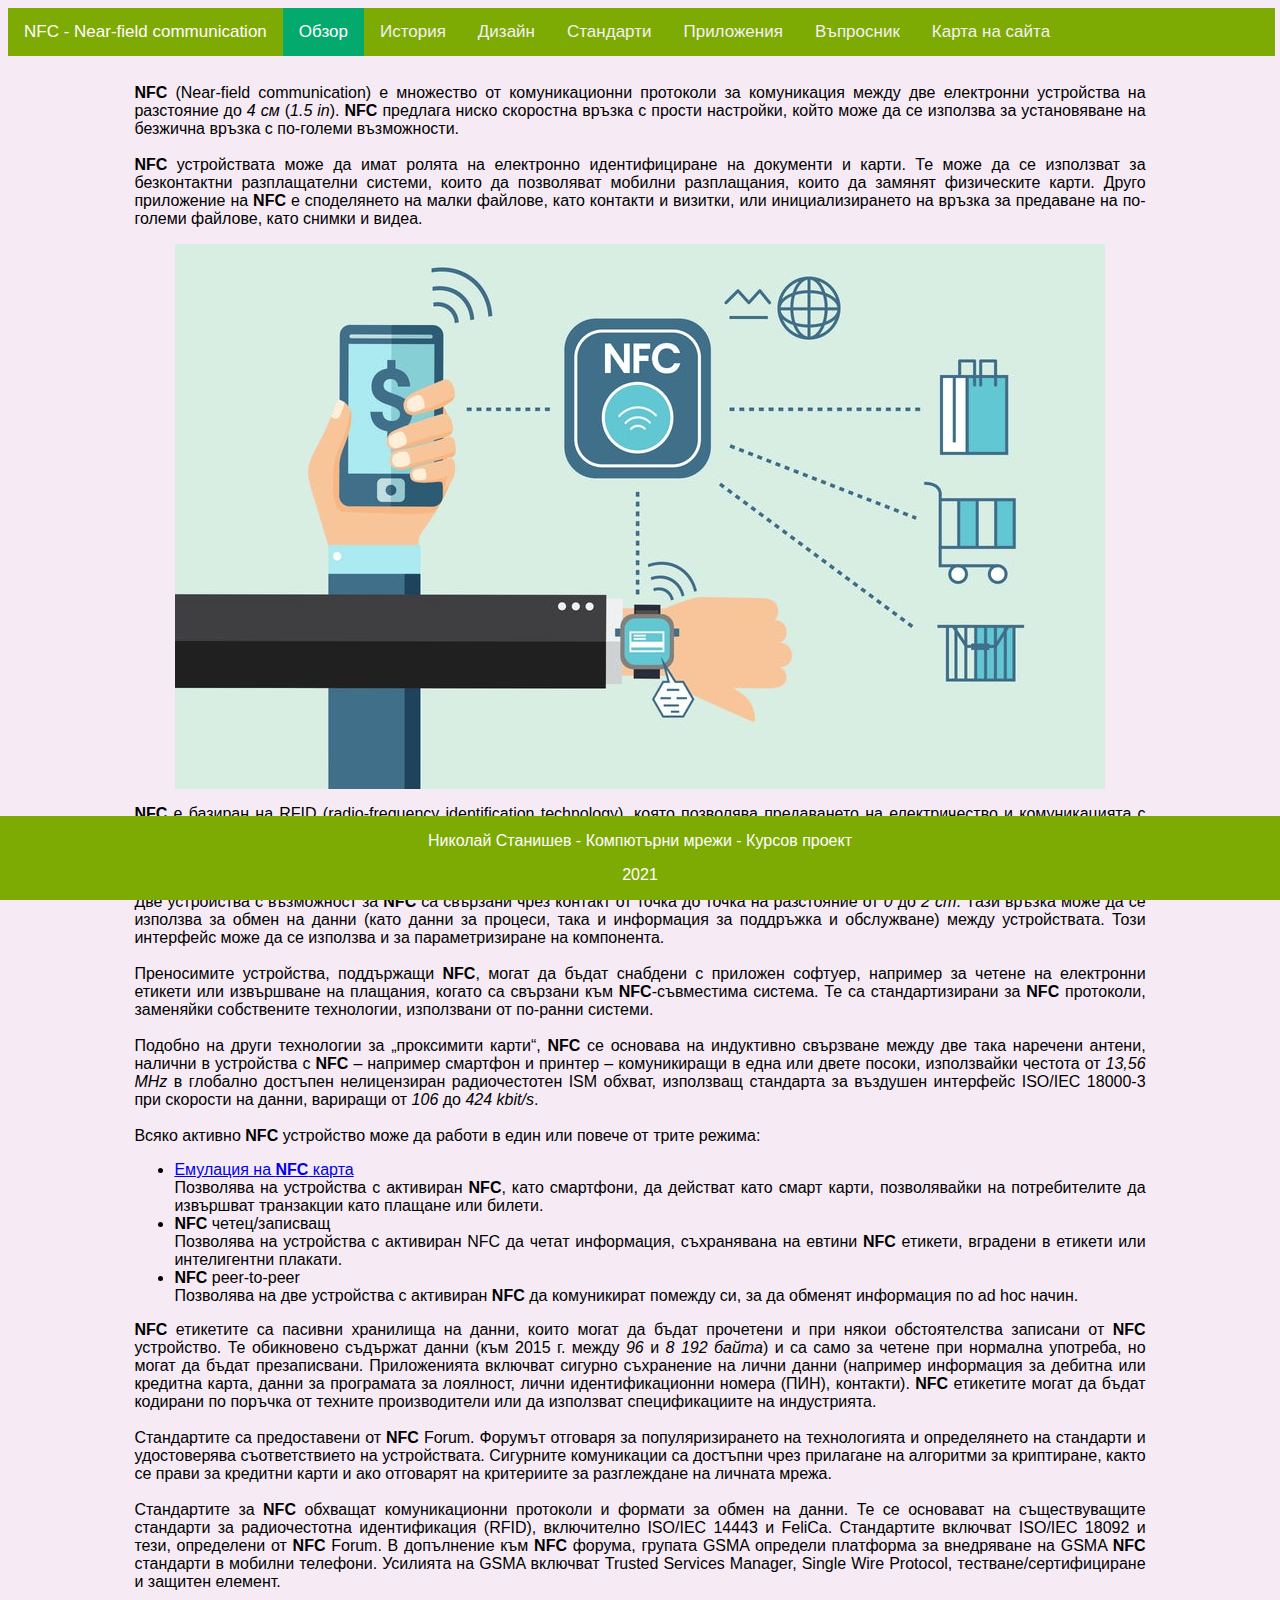
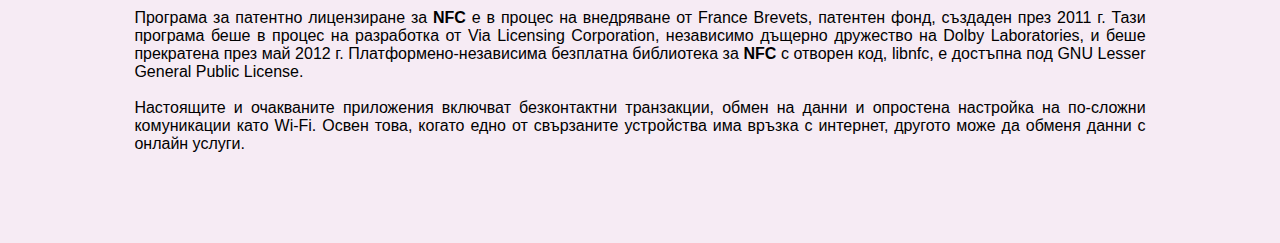
<file: index.html>
<html>

<head>
  <link rel="shortcut icon" type="image/jpg" href="./common/img/logo.png" />
  <meta charset="UTF-8">
  <script src="./common/js/common.js"></script>
</head>

<body>
  <div class="container">
    <p>
      <b>NFC</b> (Near-field communication) е множество от комуникационни протоколи за комуникация между две електронни
      устройства на разстояние до <i>4 см</i> (<i>1.5 in</i>). <b>NFC</b> предлага ниско скоростна връзка с прости
      настройки, който може да се използва за установяване на безжична връзка с по-големи възможности.
      <br><br>
      <b>NFC</b> устройствата може да имат ролята на електронно идентифициране на документи и карти. Те може да се
      използват за безконтактни разплащателни системи, които да позволяват мобилни разплащания, които да замянят
      физическите карти. Друго приложение на <b>NFC</b> е споделянето на малки файлове, като контакти и визитки, или
      инициализирането на връзка за предаване на по-големи файлове, като снимки и видеа.
    </p>
    <div class="image-container">
      <img src="./img/nfc-index.jpg" />
    </div>
    <p>
      <b>NFC</b> е базиран на RFID (radio-frequency identification technology), която позволява предаването на
      електричество и комуникацията с устройства, които нямат собствено захранване използвайки радио вълни. Това се
      използва за идентификация, уторизация и следене. Подобни технологии са QR кодовете и баркодовете.
    </p>
    <p>
      Near-field communication (<b>NFC</b>) описва технология, която може да се използва за безконтактен обмен на данни
      на къси разстояния. Две устройства с възможност за <b>NFC</b> са свързани чрез контакт от точка до точка на
      разстояние от <i>0</i> до <i>2 cm</i>. Тази връзка може да се използва за обмен на данни (като данни за процеси,
      така и информация за поддръжка и обслужване) между устройствата. Този интерфейс може да се използва и за
      параметризиране на компонента.
      <br><br>
      Преносимите устройства, поддържащи <b>NFC</b>, могат да бъдат снабдени с приложен софтуер, например за четене на
      електронни етикети или извършване на плащания, когато са свързани към <b>NFC</b>-съвместима система. Те са
      стандартизирани за <b>NFC</b> протоколи, заменяйки собствените технологии, използвани от по-ранни системи.
      <br><br>
      Подобно на други технологии за „проксимити карти“, <b>NFC</b> се основава на индуктивно свързване между две така
      наречени антени, налични в устройства с <b>NFC</b> – например смартфон и принтер – комуникиращи в една или двете
      посоки, използвайки честота от <i>13,56 MHz</i> в глобално достъпен нелицензиран радиочестотен ISM обхват,
      използващ стандарта за въздушен интерфейс ISO/IEC 18000-3 при скорости на данни, вариращи от <i>106</i> до <i>424
        kbit/s</i>.
      <br><br>
      Всяко активно <b>NFC</b> устройство може да работи в един или повече от трите режима:
    <ul>
      <li><a href="./host-card-emulation.html">Емулация на <b>NFC</b> карта</a></li>
      Позволява на устройства с активиран <b>NFC</b>, като смартфони, да действат като смарт карти, позволявайки на
      потребителите да извършват транзакции като плащане или билети.
      <li><b>NFC</b> четец/записващ</li>
      Позволява на устройства с активиран NFC да четат информация, съхранявана на евтини <b>NFC</b> етикети, вградени в
      етикети или интелигентни плакати.
      <li id="nfc-peer-to-peer"><b>NFC</b> peer-to-peer</li>
      Позволява на две устройства с активиран <b>NFC</b> да комуникират помежду си, за да обменят информация по ad hoc
      начин.
    </ul>
    <b>NFC</b> етикетите са пасивни хранилища на данни, които могат да бъдат прочетени и при някои обстоятелства
    записани от <b>NFC</b> устройство. Те обикновено съдържат данни (към 2015 г. между <i>96</i> и <i>8 192 байта</i>) и
    са само за четене при нормална употреба, но могат да бъдат презаписвани. Приложенията включват сигурно съхранение на
    лични данни (например информация за дебитна или кредитна карта, данни за програмата за лоялност, лични
    идентификационни номера (ПИН), контакти). <b>NFC</b> етикетите могат да бъдат кодирани по поръчка от техните
    производители или да използват спецификациите на индустрията.
    <br><br>
    Стандартите са предоставени от <b>NFC</b> Forum. Форумът отговаря за популяризирането на технологията и определянето
    на стандарти и удостоверява съответствието на устройствата. Сигурните комуникации са достъпни чрез прилагане на
    алгоритми за криптиране, както се прави за кредитни карти и ако отговарят на критериите за разглеждане на личната
    мрежа.
    <br><br>
    Стандартите за <b>NFC</b> обхващат комуникационни протоколи и формати за обмен на данни. Те се основават на
    съществуващите стандарти за радиочестотна идентификация (RFID), включително ISO/IEC 14443 и FeliCa. Стандартите
    включват ISO/IEC 18092 и тези, определени от <b>NFC</b> Forum. В допълнение към <b>NFC</b> форума, групата GSMA
    определи платформа за внедряване на GSMA <b>NFC</b> стандарти в мобилни телефони. Усилията на GSMA включват Trusted
    Services Manager, Single Wire Protocol, тестване/сертифициране и защитен елемент.
    <br><br>
    Програма за патентно лицензиране за <b>NFC</b> е в процес на внедряване от France Brevets, патентен фонд, създаден
    през 2011 г. Тази програма беше в процес на разработка от Via Licensing Corporation, независимо дъщерно дружество на
    Dolby Laboratories, и беше прекратена през май 2012 г. Платформено-независима безплатна библиотека за <b>NFC</b> с
    отворен код, libnfc, е достъпна под GNU Lesser General Public License.
    <br><br>
    Настоящите и очакваните приложения включват безконтактни транзакции, обмен на данни и опростена настройка на
    по-сложни комуникации като Wi-Fi. Освен това, когато едно от свързаните устройства има връзка с интернет, другото
    може да обменя данни с онлайн услуги.
    </p>
  </div>
</body>

</html>
</file>
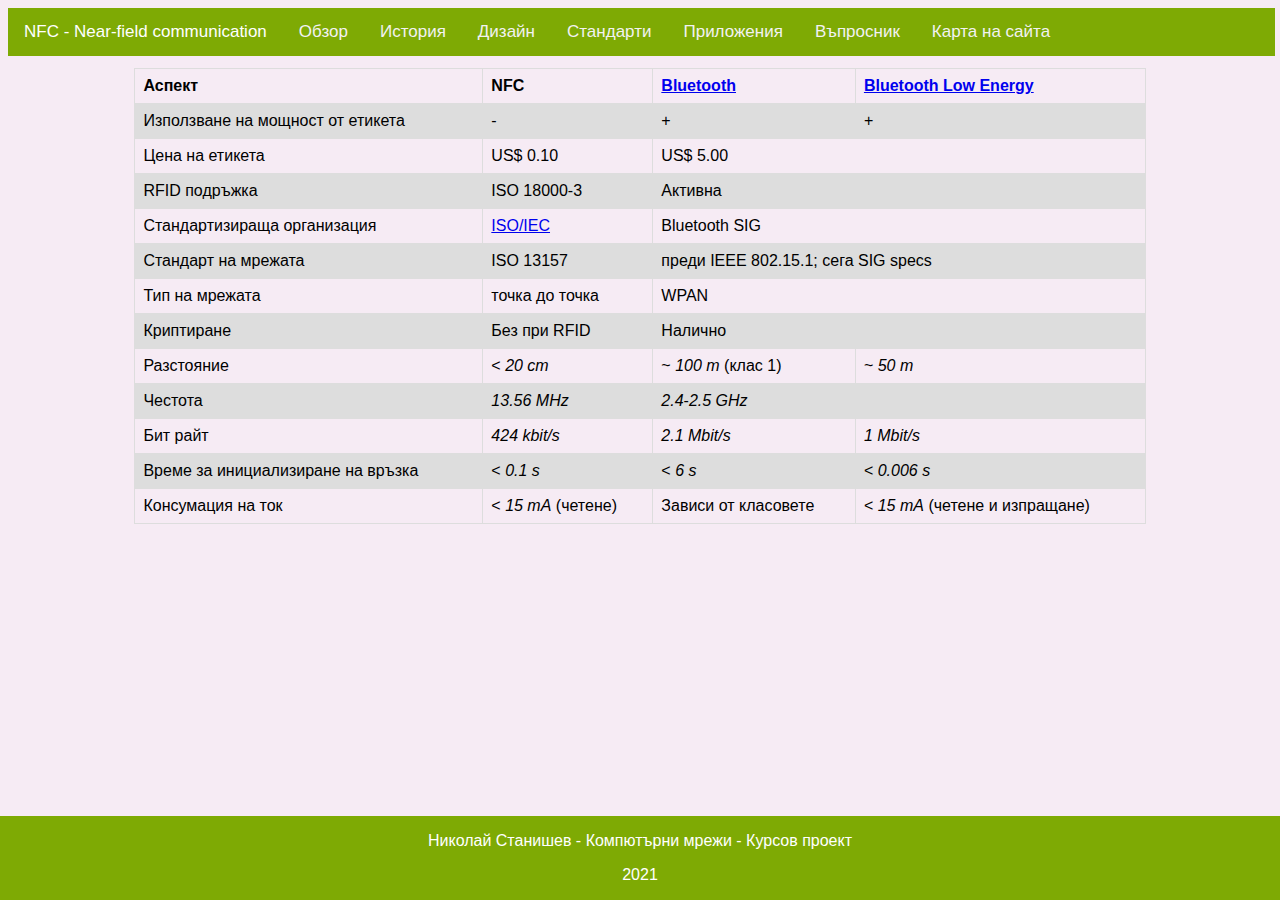
<file: buetooth-comparison.html>
<html>

<head>
  <link rel="shortcut icon" type="image/jpg" href="./common/img/logo.png" />
  <meta charset="UTF-8">
  <script src="./common/js/common.js"></script>
</head>

<body>
  <div class="container">
    <table>
      <tr>
        <th>Аспект</th>
        <th><b>NFC</b></th>
        <th><a href="https://bg.wikipedia.org/wiki/Bluetooth">Bluetooth</a></th>
        <th><a href="https://en.wikipedia.org/wiki/Bluetooth_Low_Energy">Bluetooth Low Energy</a></th>
      </tr>
      <tr>
        <td>Използване на мощност от етикета</td>
        <td>-</td>
        <td>+</td>
        <td>+</td>
      </tr>
      <tr>
        <td>Цена на етикета</td>
        <td>US$ 0.10</td>
        <td colspan="4">US$ 5.00</td>
      </tr>
      <tr>
        <td>RFID подръжка</td>
        <td>ISO 18000-3</td>
        <td colspan="4">Активна</td>
      </tr>
      <tr>
        <td>Стандартизираща организация</td>
        <td><a href="./standarts.html#ISOIEC">ISO/IEC</a></td>
        <td colspan="4">Bluetooth SIG</td>
      </tr>
      <tr>
        <td>Стандарт на мрежата</td>
        <td>ISO 13157</td>
        <td colspan="4">преди IEEE 802.15.1; сега SIG specs</td>
      </tr>
      <tr>
        <td>Тип на мрежата</td>
        <td>точка до точка</td>
        <td colspan="4">WPAN</td>
      </tr>
      <tr>
        <td>Криптиране</td>
        <td>Без при RFID</td>
        <td colspan="4">Налично</td>
      </tr>
      <tr>
        <td>Разстояние</td>
        <td>
          < <i>20 cm</i>
        </td>
        <td>~ <i>100 m</i> (клас 1)</td>
        <td>~ <i>50 m</i></td>
      </tr>
      <tr>
        <td>Честота</td>
        <td><i>13.56 MHz</i></td>
        <td colspan="4"><i>2.4</i>-<i>2.5 GHz</i></td>
      </tr>
      <tr>
        <td>Бит райт</td>
        <td><i>424 kbit/s</i></td>
        <td><i>2.1 Mbit/s</i></td>
        <td><i>1 Mbit/s</i></td>
      </tr>
      <tr>
        <td>Време за инициализиране на връзка</td>
        <td>
          < <i>0.1 s</i>
        </td>
        <td>
          < <i>6 s</i>
        </td>
        <td>
          < <i>0.006 s</i>
        </td>
      </tr>
      <tr>
        <td>Консумация на ток</td>
        <td>
          < <i>15 mA</i> (четене)
        </td>
        <td>Зависи от класовете</td>
        <td>
          < <i>15 mA</i> (четене и изпращане)
        </td>
      </tr>
    </table>
  </div>
</body>

</html>
</file>
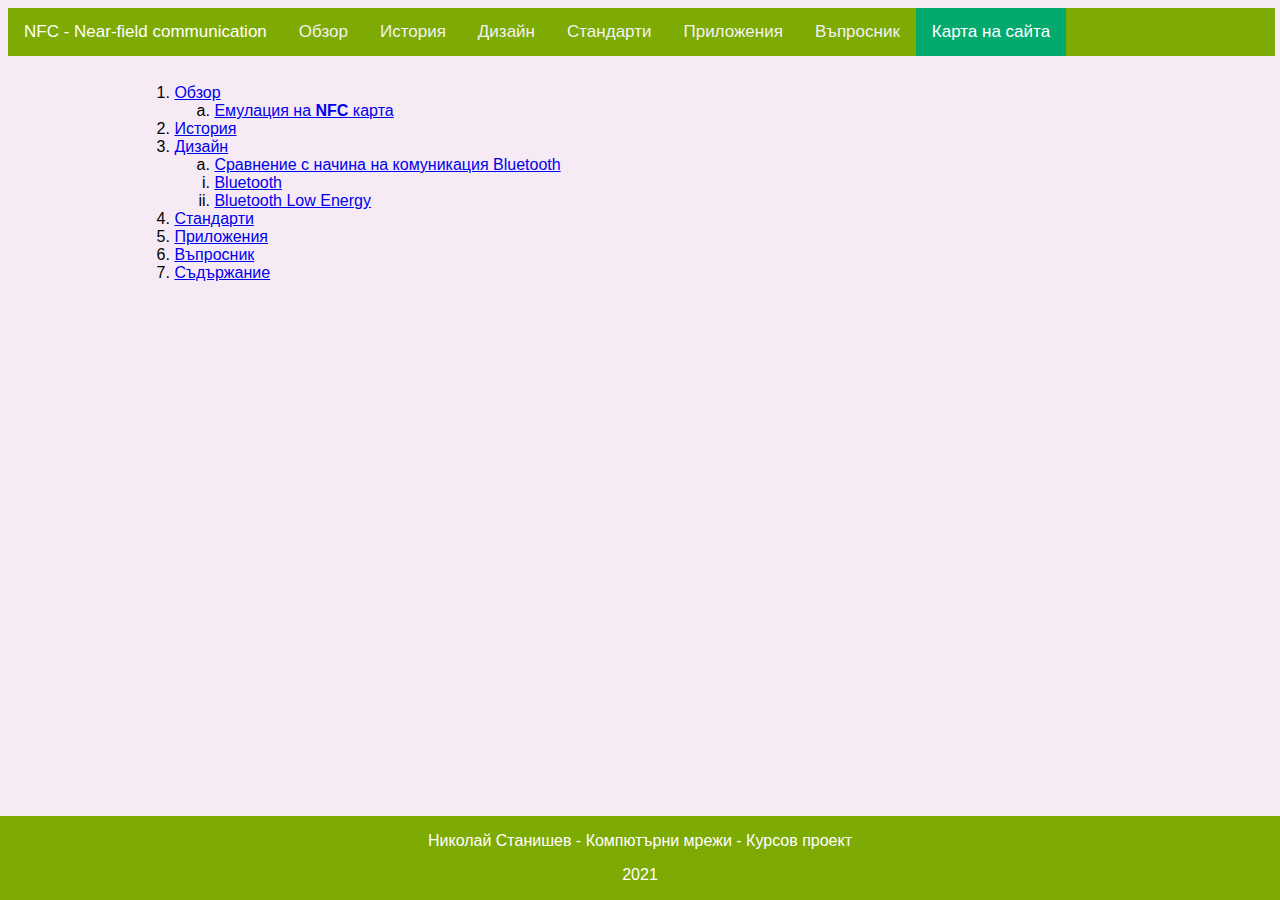
<file: content.html>
<html>

<head>
  <link rel="shortcut icon" type="image/jpg" href="./common/img/logo.png" />
  <meta charset="UTF-8">
  <script src="./common/js/common.js"></script>
</head>

<body>
  <div class="container">
    <ol>
      <li><a href="./index.html">Обзор</a></li>
      <ol type="a">
        <li><a href="./host-card-emulation.html">Емулация на <b>NFC</b> карта</a></li>
      </ol>
      <li><a href="./history.html">История</a></li>
      <li><a href="./design.html">Дизайн</a></li>
      <ol type="a">
        <li><a href="./buetooth-comparison.html">Сравнение с начина на комуникация Bluetooth</a></li>
      </ol>
      <ol type="i">
        <li><a href="./buetooth-comparison.html">Bluetooth</a></li>
        <li><a href="./buetooth-comparison.html">Bluetooth Low Energy</a></li>
      </ol>
      <li><a href="./standarts.html">Стандарти</a></li>
      <li><a href="./applications.html">Приложения</a></li>
      <li><a href="./quiz.html">Въпросник</a></li>
      <li><a href="./content.html">Съдържание</a></li>
    </ol>
  </div>
</body>

</html>
</file>
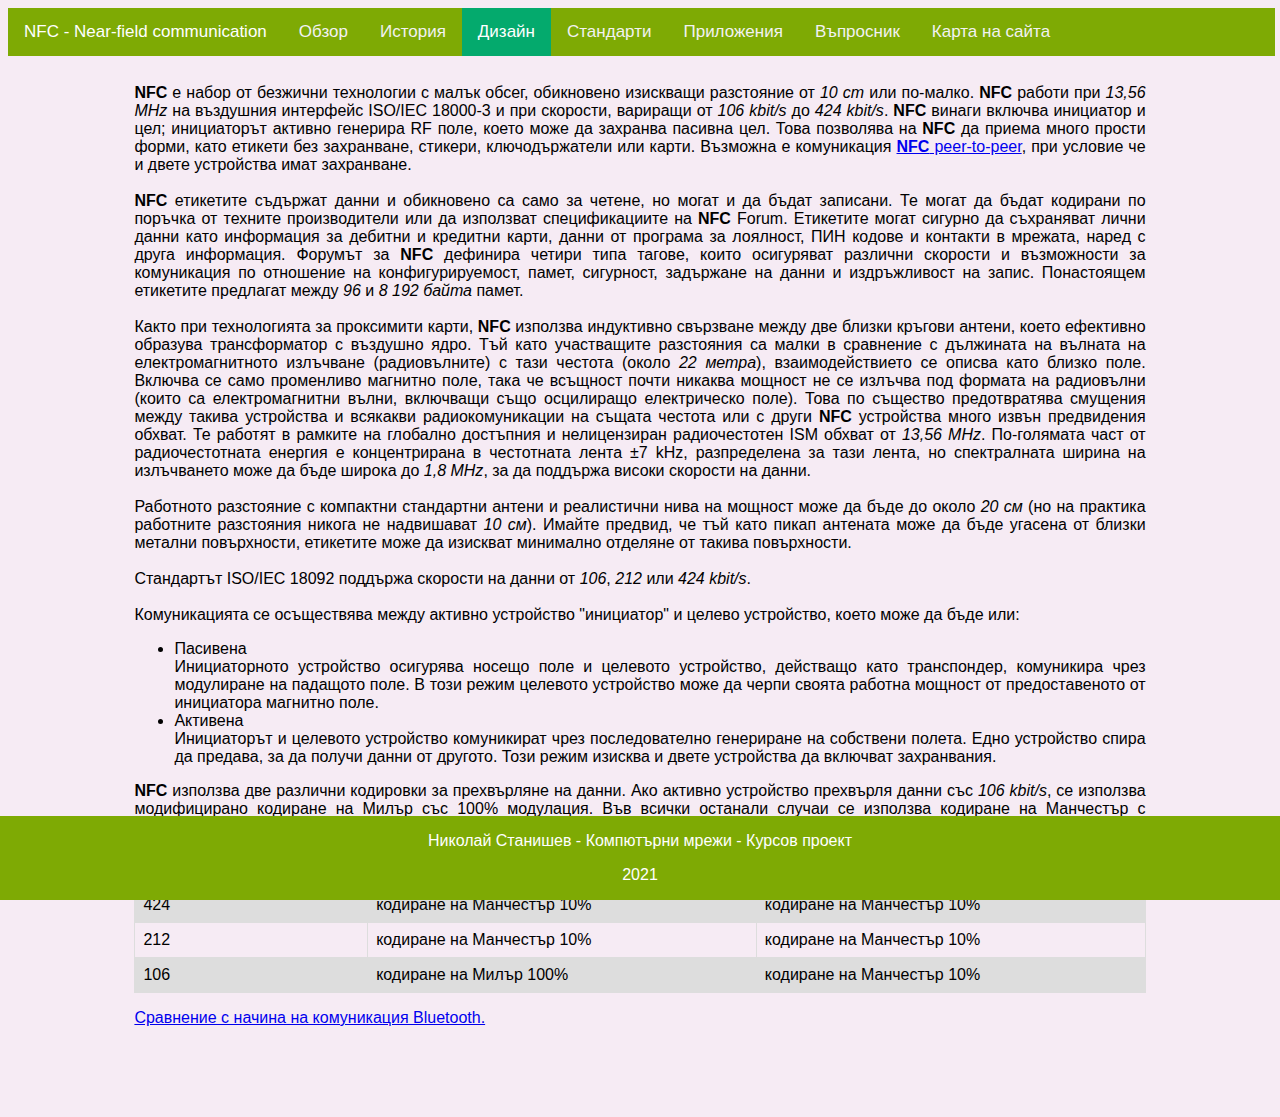
<file: design.html>
<html>

<head>
  <link rel="shortcut icon" type="image/jpg" href="./common/img/logo.png" />
  <meta charset="UTF-8">

  <script src="./common/js/common.js"></script>
</head>

<body>
  <div class="container">
    <p>
      <b>NFC</b> е набор от безжични технологии с малък обсег, обикновено изискващи разстояние от <i>10 cm</i> или
      по-малко. <b>NFC</b> работи при <i>13,56 MHz</i> на въздушния интерфейс ISO/IEC 18000-3 и при скорости, вариращи
      от <i>106 kbit/s</i> до <i>424 kbit/s</i>. <b>NFC</b> винаги включва инициатор и цел; инициаторът активно генерира
      RF поле, което може да захранва пасивна цел. Това позволява на <b>NFC</b> да приема много прости форми, като
      етикети без захранване, стикери, ключодържатели или карти. Възможна е комуникация <a
        href="./index.html#nfc-peer-to-peer"><b>NFC</b> peer-to-peer</a>, при условие че и двете устройства имат
      захранване.
      <br><br>
      <b>NFC</b> етикетите съдържат данни и обикновено са само за четене, но могат и да бъдат записани. Те могат да
      бъдат кодирани по поръчка от техните производители или да използват спецификациите на <b>NFC</b> Forum. Етикетите
      могат сигурно да съхраняват лични данни като информация за дебитни и кредитни карти, данни от програма за
      лоялност, ПИН кодове и контакти в мрежата, наред с друга информация. Форумът за <b>NFC</b> дефинира четири типа
      тагове, които осигуряват различни скорости и възможности за комуникация по отношение на конфигурируемост, памет,
      сигурност, задържане на данни и издръжливост на запис. Понастоящем етикетите предлагат между <i>96</i> и <i>8 192
        байта</i> памет.
      <br><br>
      Както при технологията за проксимити карти, <b>NFC</b> използва индуктивно свързване между две близки кръгови
      антени, което ефективно образува трансформатор с въздушно ядро. Тъй като участващите разстояния са малки в
      сравнение с дължината на вълната на електромагнитното излъчване (радиовълните) с тази честота (около <i>22
        метра</i>), взаимодействието се описва като близко поле. Включва се само променливо магнитно поле, така че
      всъщност почти никаква мощност не се излъчва под формата на радиовълни (които са електромагнитни вълни, включващи
      също осцилиращо електрическо поле). Това по същество предотвратява смущения между такива устройства и всякакви
      радиокомуникации на същата честота или с други <b>NFC</b> устройства много извън предвидения обхват. Те работят в
      рамките на глобално достъпния и нелицензиран радиочестотен ISM обхват от <i>13,56 MHz</i>. По-голямата част от
      радиочестотната енергия е концентрирана в честотната лента ±7 kHz, разпределена за тази лента, но спектралната
      ширина на излъчването може да бъде широка до <i>1,8 MHz</i>, за да поддържа високи скорости на данни.
      <br><br>
      Работното разстояние с компактни стандартни антени и реалистични нива на мощност може да бъде до около <i>20
        см</i> (но на практика работните разстояния никога не надвишават <i>10 см</i>). Имайте предвид, че тъй като
      пикап антената може да бъде угасена от близки метални повърхности, етикетите може да изискват минимално отделяне
      от такива повърхности.
      <br><br>
      Стандартът ISO/IEC 18092 поддържа скорости на данни от <i>106</i>, <i>212</i> или <i>424 kbit/s</i>.
      <br><br>
      Комуникацията се осъществява между активно устройство "инициатор" и целево устройство, което може да бъде или:
    <ul>
      <li>Пасивена</li>
      Инициаторното устройство осигурява носещо поле и целевото устройство, действащо като транспондер, комуникира чрез
      модулиране на падащото поле. В този режим целевото устройство може да черпи своята работна мощност от
      предоставеното от инициатора магнитно поле.
      <li>Активена</li>
      Инициаторът и целевото устройство комуникират чрез последователно генериране на собствени полета. Едно устройство
      спира да предава, за да получи данни от другото. Този режим изисква и двете устройства да включват захранвания.
    </ul>
    <b>NFC</b> използва две различни кодировки за прехвърляне на данни. Ако активно устройство прехвърля данни със
    <i>106 kbit/s</i>, се използва модифицирано кодиране на Милър със 100% модулация. Във всички останали случаи се
    използва кодиране на Манчестър с коефициент на модулация от 10%.
    </p>
    <table>
      <tr>
        <th>Скорост (kbit/s)</th>
        <th>Активно устройство</th>
        <th>Пасивно устройство</th>
      </tr>
      <tr>
        <td>424</td>
        <td>кодиране на Манчестър 10%</td>
        <td>кодиране на Манчестър 10%</td>
      </tr>
      <tr>
        <td>212</td>
        <td>кодиране на Манчестър 10%</td>
        <td>кодиране на Манчестър 10%</td>
      </tr>
      <tr>
        <td>106</td>
        <td>кодиране на Милър 100%</td>
        <td>кодиране на Манчестър 10%</td>
      </tr>
    </table>
    <p>
      <a href="./buetooth-comparison.html">Сравнение с начина на комуникация Bluetooth.</a>
    </p>
  </div>
</body>

</html>
</file>
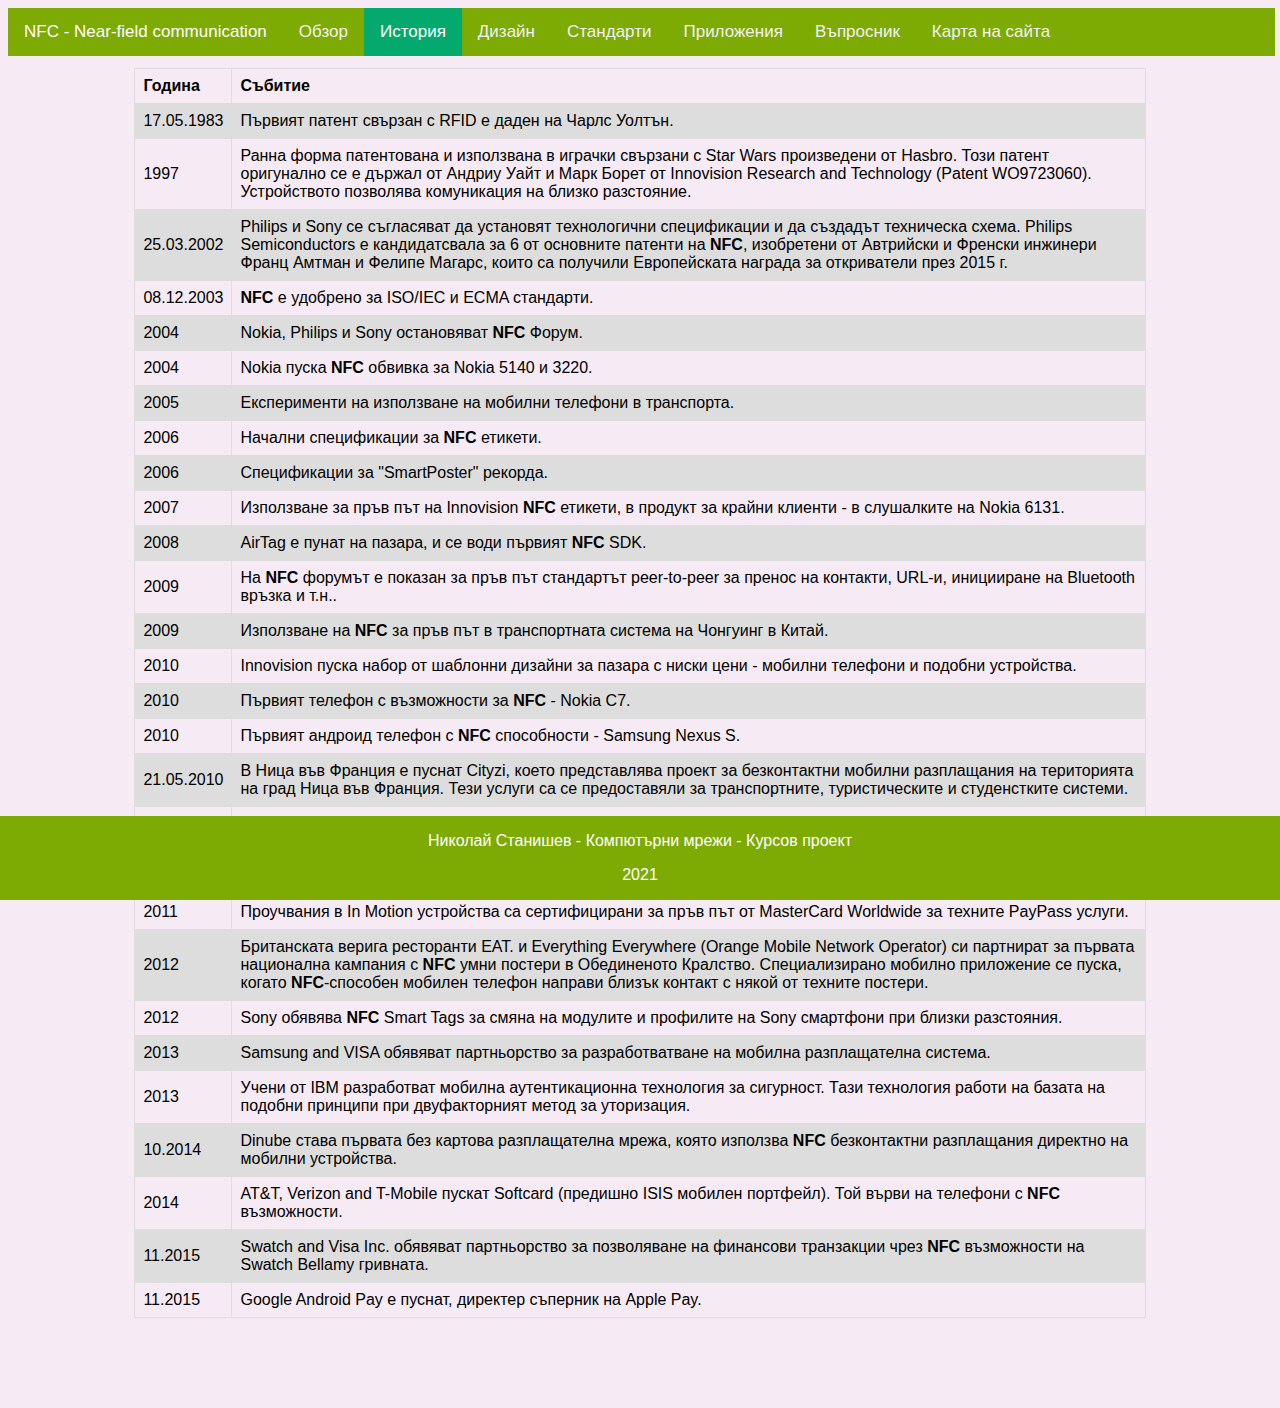
<file: history.html>
<html>

<head>
  <link rel="shortcut icon" type="image/jpg" href="./common/img/logo.png" />
  <meta charset="UTF-8">

  <script src="./common/js/common.js"></script>
</head>

<body>
  <div class="container">
    <table>
      <tr>
        <th>Година</th>
        <th>Събитие</th>
      </tr>
      <tr>
        <td>17.05.1983</td>
        <td>Първият патент свързан с RFID е даден на Чарлс Уолтън.</td>
      </tr>
      <tr>
        <td>1997</td>
        <td>Ранна форма патентована и използвана в играчки свързани с Star Wars произведени от Hasbro. Този патент
          оригунално се е държал от Андриу Уайт и Марк Борет от Innovision Research and Technology (Patent WO9723060).
          Устройството позволява комуникация на близко разстояние.</td>
      </tr>
      <tr>
        <td>25.03.2002</td>
        <td>Philips и Sony се съгласяват да установят технологични спецификации и да създадът техническа схема. Philips
          Semiconductors е кандидатсвала за 6 от основните патенти на <b>NFC</b>, изобретени от Автрийски и Френски
          инжинери Франц Амтман и Фелипе Магарс, които са получили Европейската награда за откриватели през 2015 г.</td>
      </tr>
      <tr>
        <td>08.12.2003</td>
        <td><b>NFC</b> е удобрено за ISO/IEC и ECMA стандарти.</td>
      </tr>
      <tr>
        <td>2004</td>
        <td>Nokia, Philips и Sony остановяват <b>NFC</b> Форум.</td>
      </tr>
      <tr>
        <td>2004</td>
        <td>Nokia пуска <b>NFC</b> обвивка за Nokia 5140 и 3220.</td>
      </tr>
      <tr>
        <td>2005</td>
        <td>Експерименти на използване на мобилни телефони в транспорта.</td>
      </tr>
      <tr>
        <td>2006</td>
        <td>Начални спецификации за <b>NFC</b> етикети.</td>
      </tr>
      <tr>
        <td>2006</td>
        <td>Спецификации за "SmartPoster" рекорда.</td>
      </tr>
      <tr>
        <td>2007</td>
        <td>Използване за пръв път на Innovision <b>NFC</b> етикети, в продукт за крайни клиенти - в слушалките на Nokia
          6131.</td>
      </tr>
      <tr>
        <td>2008</td>
        <td>AirTag е пунат на пазара, и се води първият <b>NFC</b> SDK.</td>
      </tr>
      <tr>
        <td>2009</td>
        <td>На <b>NFC</b> форумът е показан за пръв път стандартът peer-to-peer за пренос на контакти, URL-и, иницииране
          на Bluetooth връзка и т.н..</td>
      </tr>
      <tr>
        <td>2009</td>
        <td>Използване на <b>NFC</b> за пръв път в транспортната система на Чонгуинг в Китай.</td>
      </tr>
      <tr>
        <td>2010</td>
        <td>Innovision пуска набор от шаблонни дизайни за пазара с ниски цени - мобилни телефони и подобни устройства.
        </td>
      </tr>
      <tr>
        <td>2010</td>
        <td>Първият телефон с възможности за <b>NFC</b> - Nokia C7.</td>
      </tr>
      <tr>
        <td>2010</td>
        <td>Първият андроид телефон с <b>NFC</b> способности - Samsung Nexus S.</td>
      </tr>
      <tr>
        <td>21.05.2010</td>
        <td>В Ница във Франция е пуснат Cityzi, което представлява проект за безконтактни мобилни разплащания на
          територията на град Ница във Франция. Тези услуги са се предоставяли за транспортните, туристическите и
          студенстките системи.</td>
      </tr>
      <tr>
        <td>2011</td>
        <td>Google I/O "How to <b>NFC</b>" прави демонстрация на <b>NFC</b> за инициализиране на игра и изпращане на
          контакти, URL-и, приложения и видео.</td>
      </tr>
      <tr>
        <td>2011</td>
        <td><b>NFC</b> подръжка става част от мобилната операционна система Symbian.</td>
      </tr>
      <tr>
        <td>2011</td>
        <td>Проучвания в In Motion устройства са сертифицирани за пръв път от MasterCard Worldwide за техните PayPass
          услуги.</td>
      </tr>
      <tr>
        <td>2012</td>
        <td>Британската верига ресторанти EAT. и Everything Everywhere (Orange Mobile Network Operator) си партнират за
          първата национална кампания с <b>NFC</b> умни постери в Обединеното Кралство. Специализирано мобилно
          приложение се пуска, когато <b>NFC</b>-способен мобилен телефон направи близък контакт с някой от техните
          постери.</td>
      </tr>
      <tr>
        <td>2012</td>
        <td>Sony обявява <b>NFC</b> Smart Tags за смяна на модулите и профилите на Sony смартфони при близки разстояния.
        </td>
      </tr>
      <tr>
        <td>2013</td>
        <td>Samsung and VISA обявяват партньорство за разработватване на мобилна разплащателна система.</td>
      </tr>
      <tr>
        <td>2013</td>
        <td>Учени от IBM разработват мобилна аутентикационна технология за сигурност. Тази технология работи на базата
          на подобни принципи при двуфакторният метод за уторизация.</td>
      </tr>
      <tr>
        <td>10.2014</td>
        <td>Dinube става първата без картова разплащателна мрежа, която използва <b>NFC</b> безконтактни разплащания
          директно на мобилни устройства.</td>
      </tr>
      <tr>
        <td>2014</td>
        <td>AT&T, Verizon and T-Mobile пускат Softcard (предишно ISIS мобилен портфейл). Той върви на телефони с
          <b>NFC</b> възможности.</td>
      </tr>
      <tr>
        <td>11.2015</td>
        <td>Swatch and Visa Inc. обявяват партньорство за позволяване на финансови транзакции чрез <b>NFC</b>
          възможности на Swatch Bellamy гривната.</td>
      </tr>
      <tr>
        <td>11.2015</td>
        <td>Google Android Pay е пуснат, директер съперник на Apple Pay.</td>
      </tr>
    </table>
  </div>
</body>

</html>
</file>
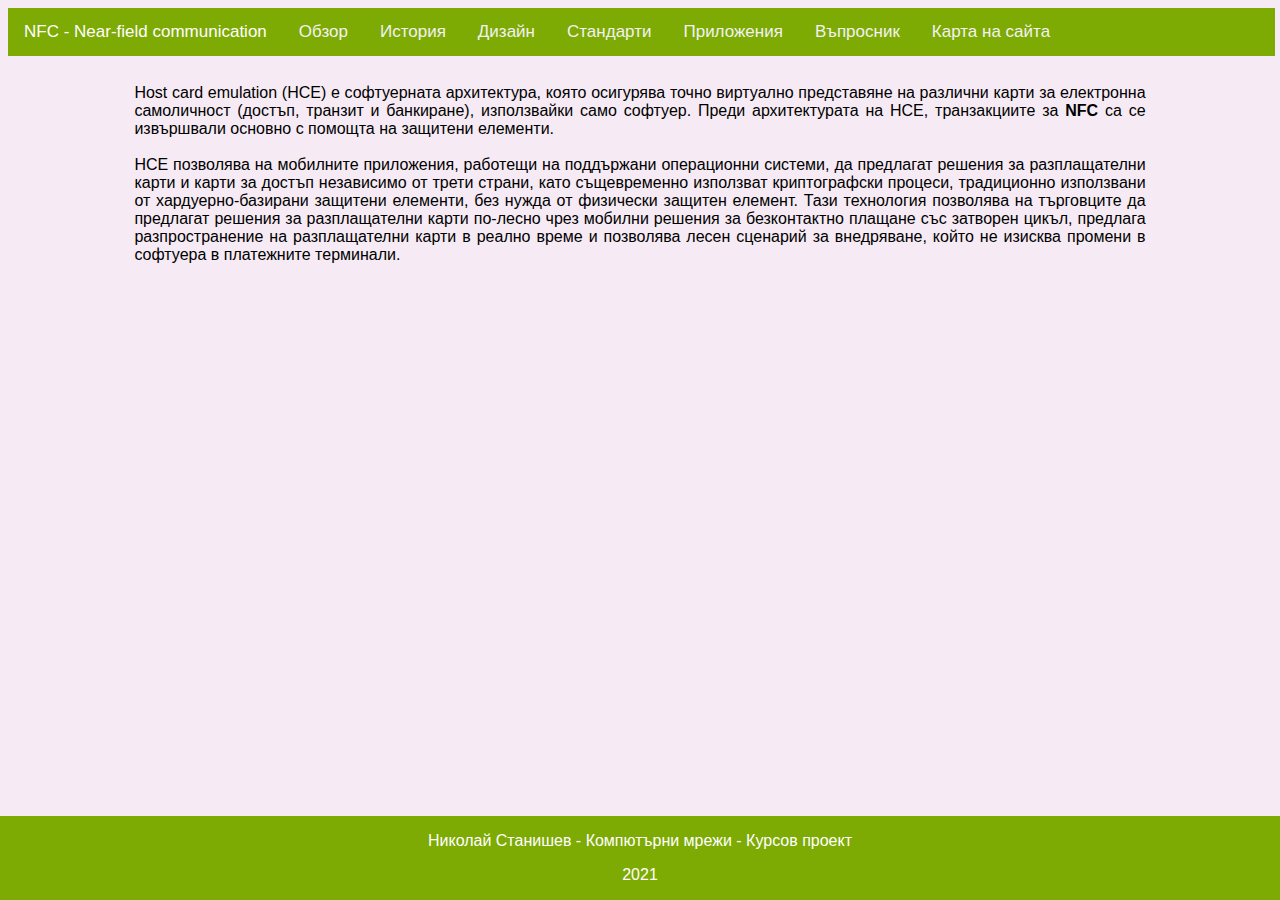
<file: host-card-emulation.html>
<html>

<head>
  <link rel="shortcut icon" type="image/jpg" href="./common/img/logo.png" />
  <meta charset="UTF-8">
  <script src="./common/js/common.js"></script>
</head>

<body>
  <div class="container">
    <p>
      Host card emulation (HCE) е софтуерната архитектура, която осигурява точно виртуално представяне на различни карти
      за електронна самоличност (достъп, транзит и банкиране), използвайки само софтуер. Преди архитектурата на HCE,
      транзакциите за <b>NFC</b> са се извършвали основно с помощта на защитени елементи.
      <br><br>
      HCE позволява на мобилните приложения, работещи на поддържани операционни системи, да предлагат решения за
      разплащателни карти и карти за достъп независимо от трети страни, като същевременно използват криптографски
      процеси, традиционно използвани от хардуерно-базирани защитени елементи, без нужда от физически защитен елемент.
      Тази технология позволява на търговците да предлагат решения за разплащателни карти по-лесно чрез мобилни решения
      за безконтактно плащане със затворен цикъл, предлага разпространение на разплащателни карти в реално време и
      позволява лесен сценарий за внедряване, който не изисква промени в софтуера в платежните терминали.
    </p>
  </div>
</body>

</html>
</file>
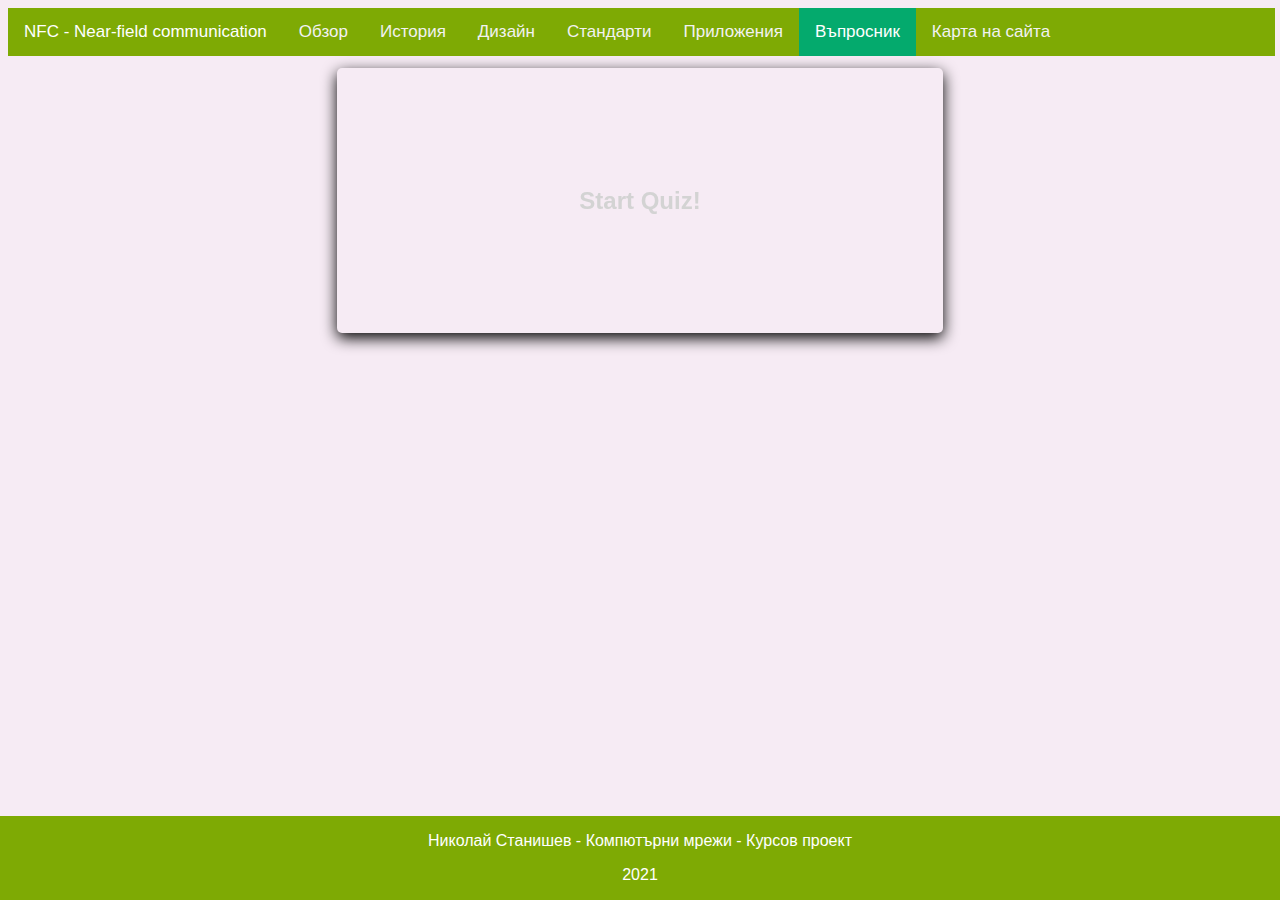
<file: quiz.html>
<html>

<head>
  <link rel="shortcut icon" type="image/jpg" href="./common/img/logo.png" />
  <meta charset="UTF-8">
  <script src="./common/js/common.js"></script>
</head>

<body>
  <div class="container">
    <div class="quizContainer">
      <div id="start">Start Quiz!</div>
      <div id="quiz" style="display: none">
        <div id="question"></div>
        <div id="choices">
          <div class="choice" id="A" onclick="checkAnswer('A')"></div>
          <div class="choice" id="B" onclick="checkAnswer('B')"></div>
          <div class="choice" id="C" onclick="checkAnswer('C')"></div>
        </div>
        <div id="progress"></div>
      </div>
      <div id="scoreContainer" style="display: none"></div>
    </div>
  </div>
</body>

</html>
</file>
